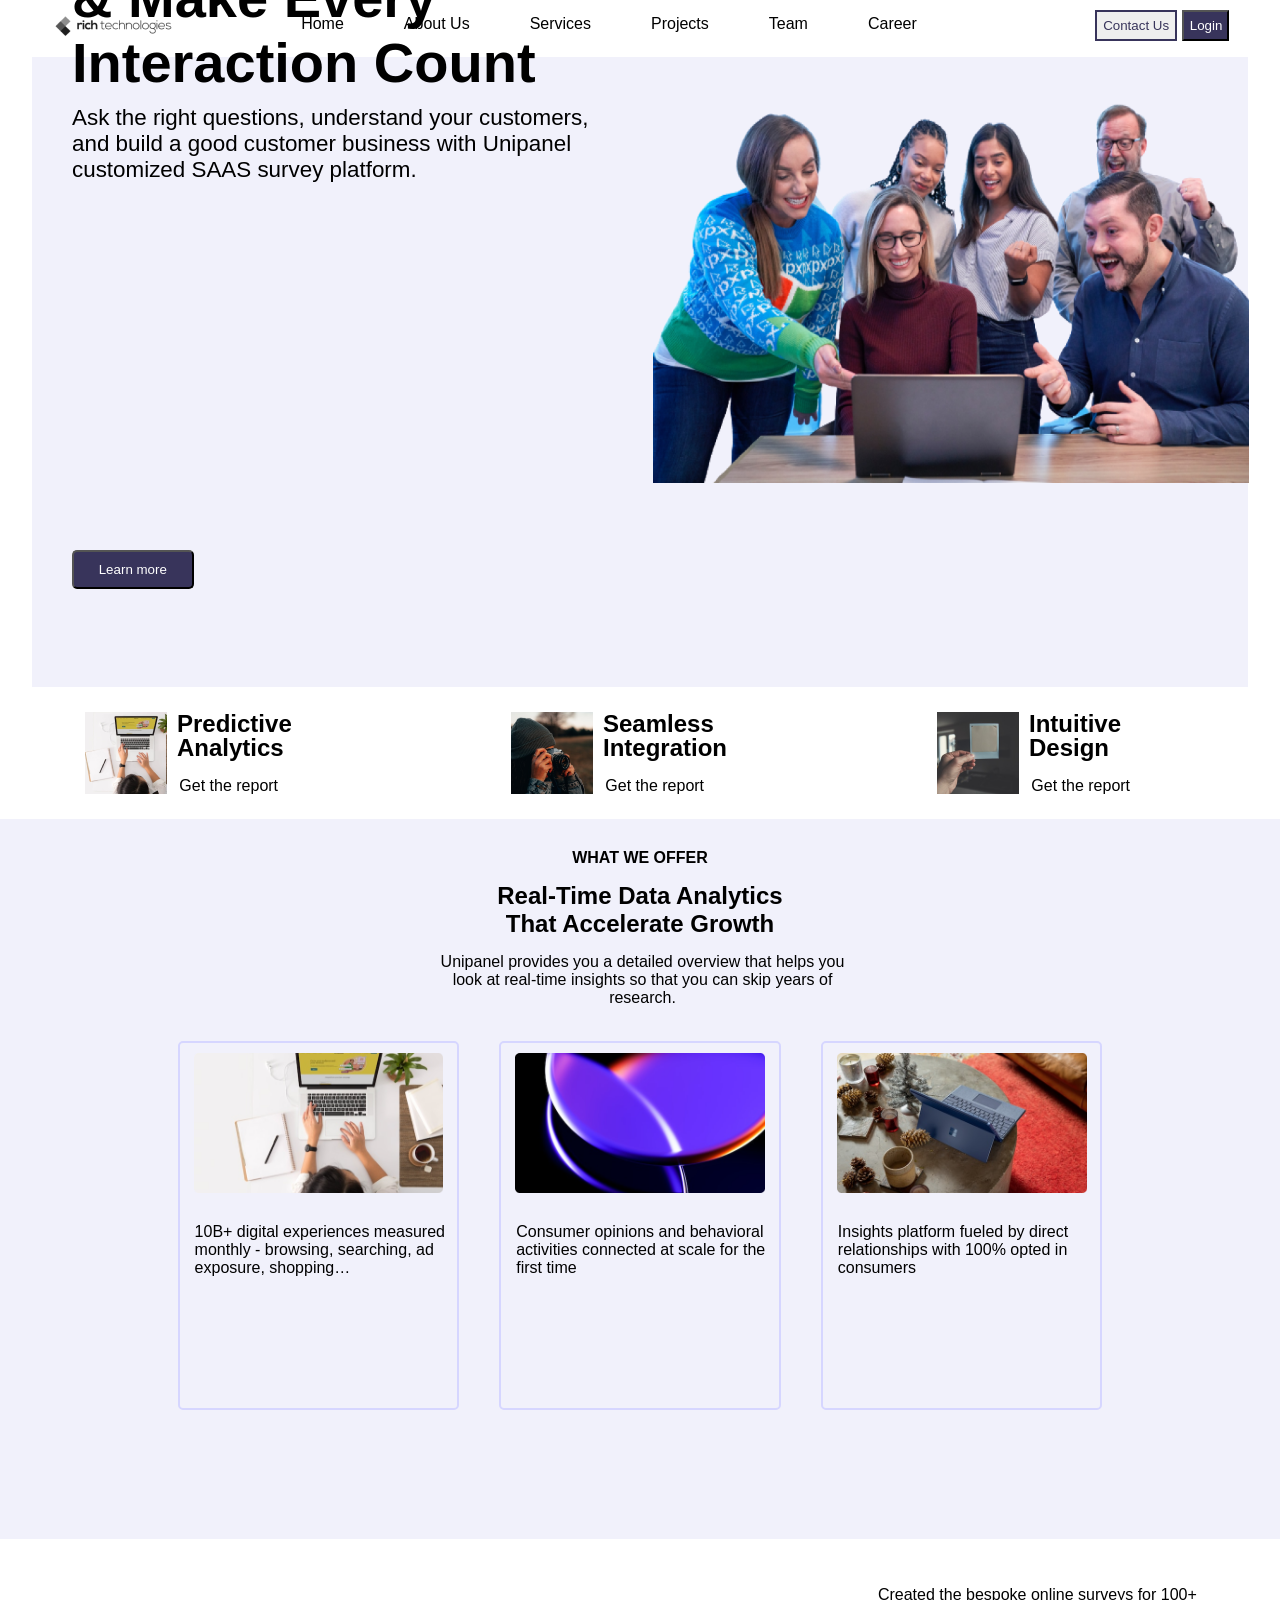
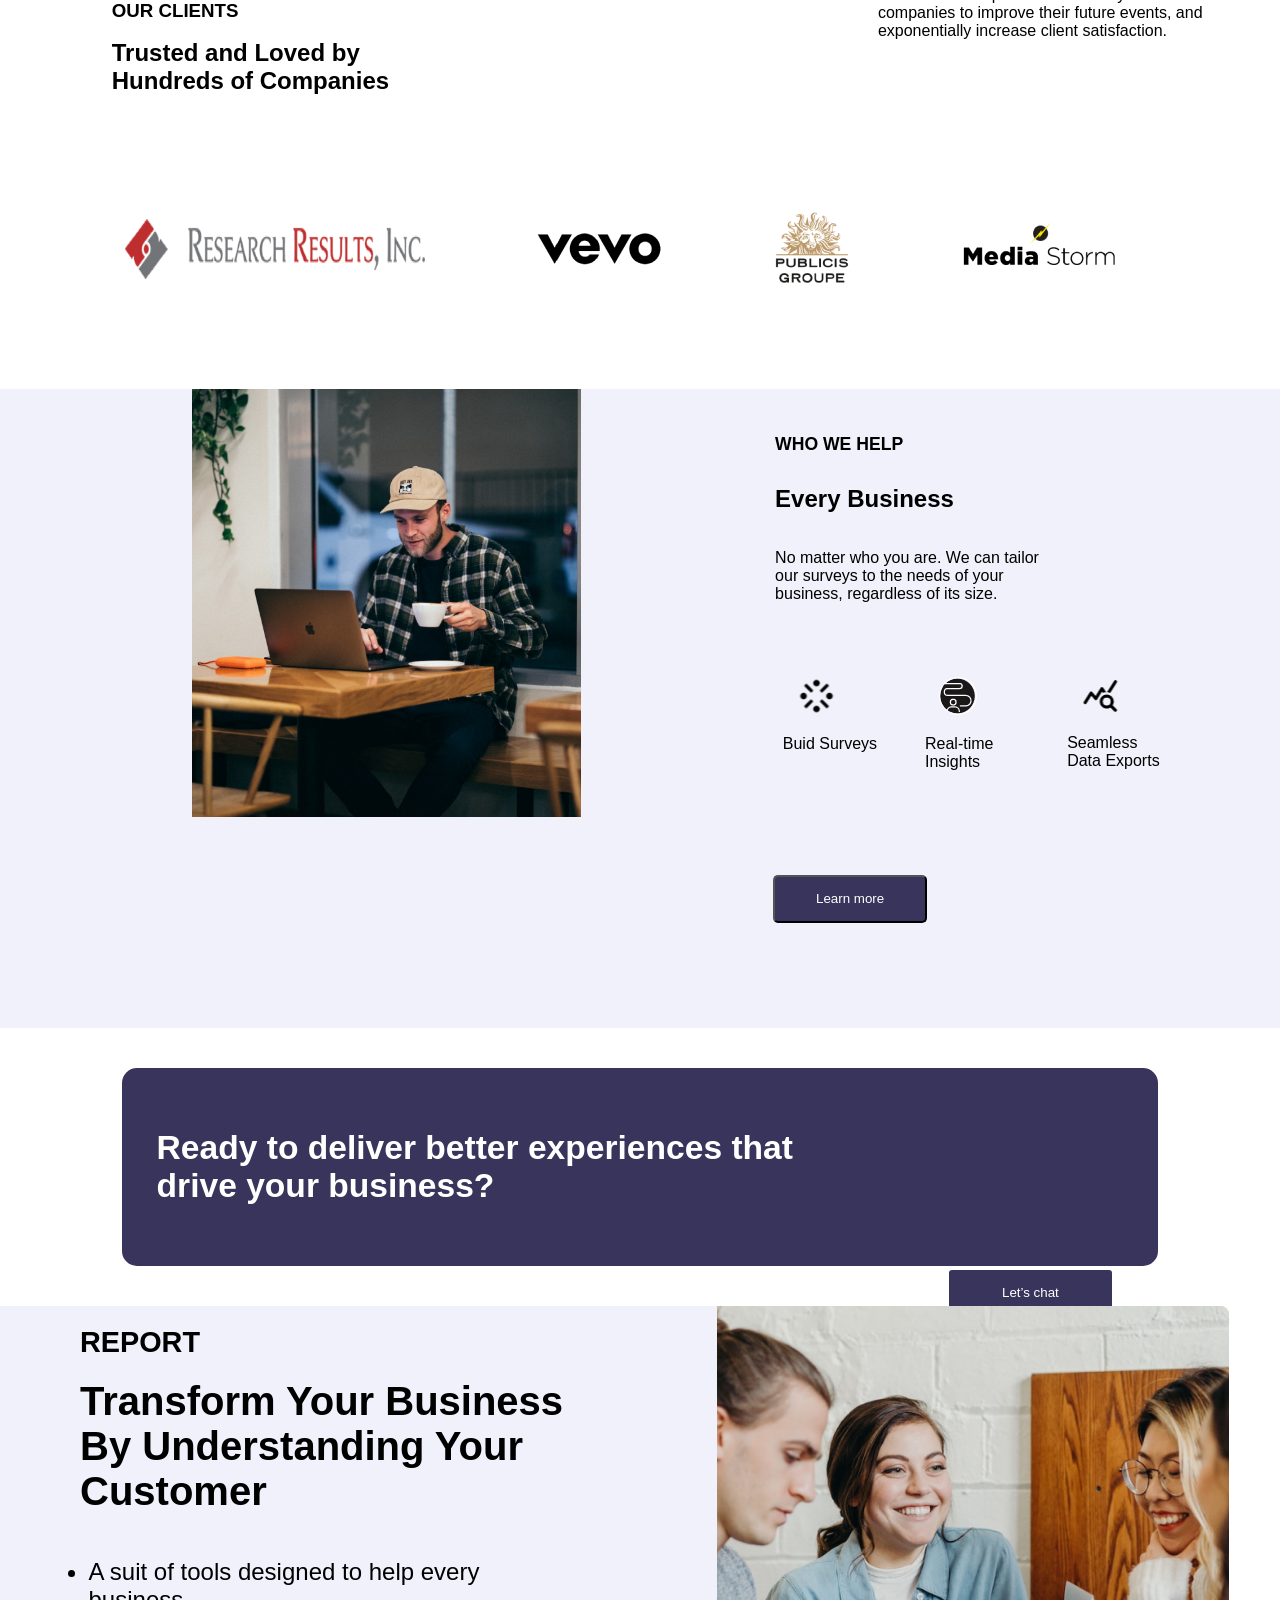
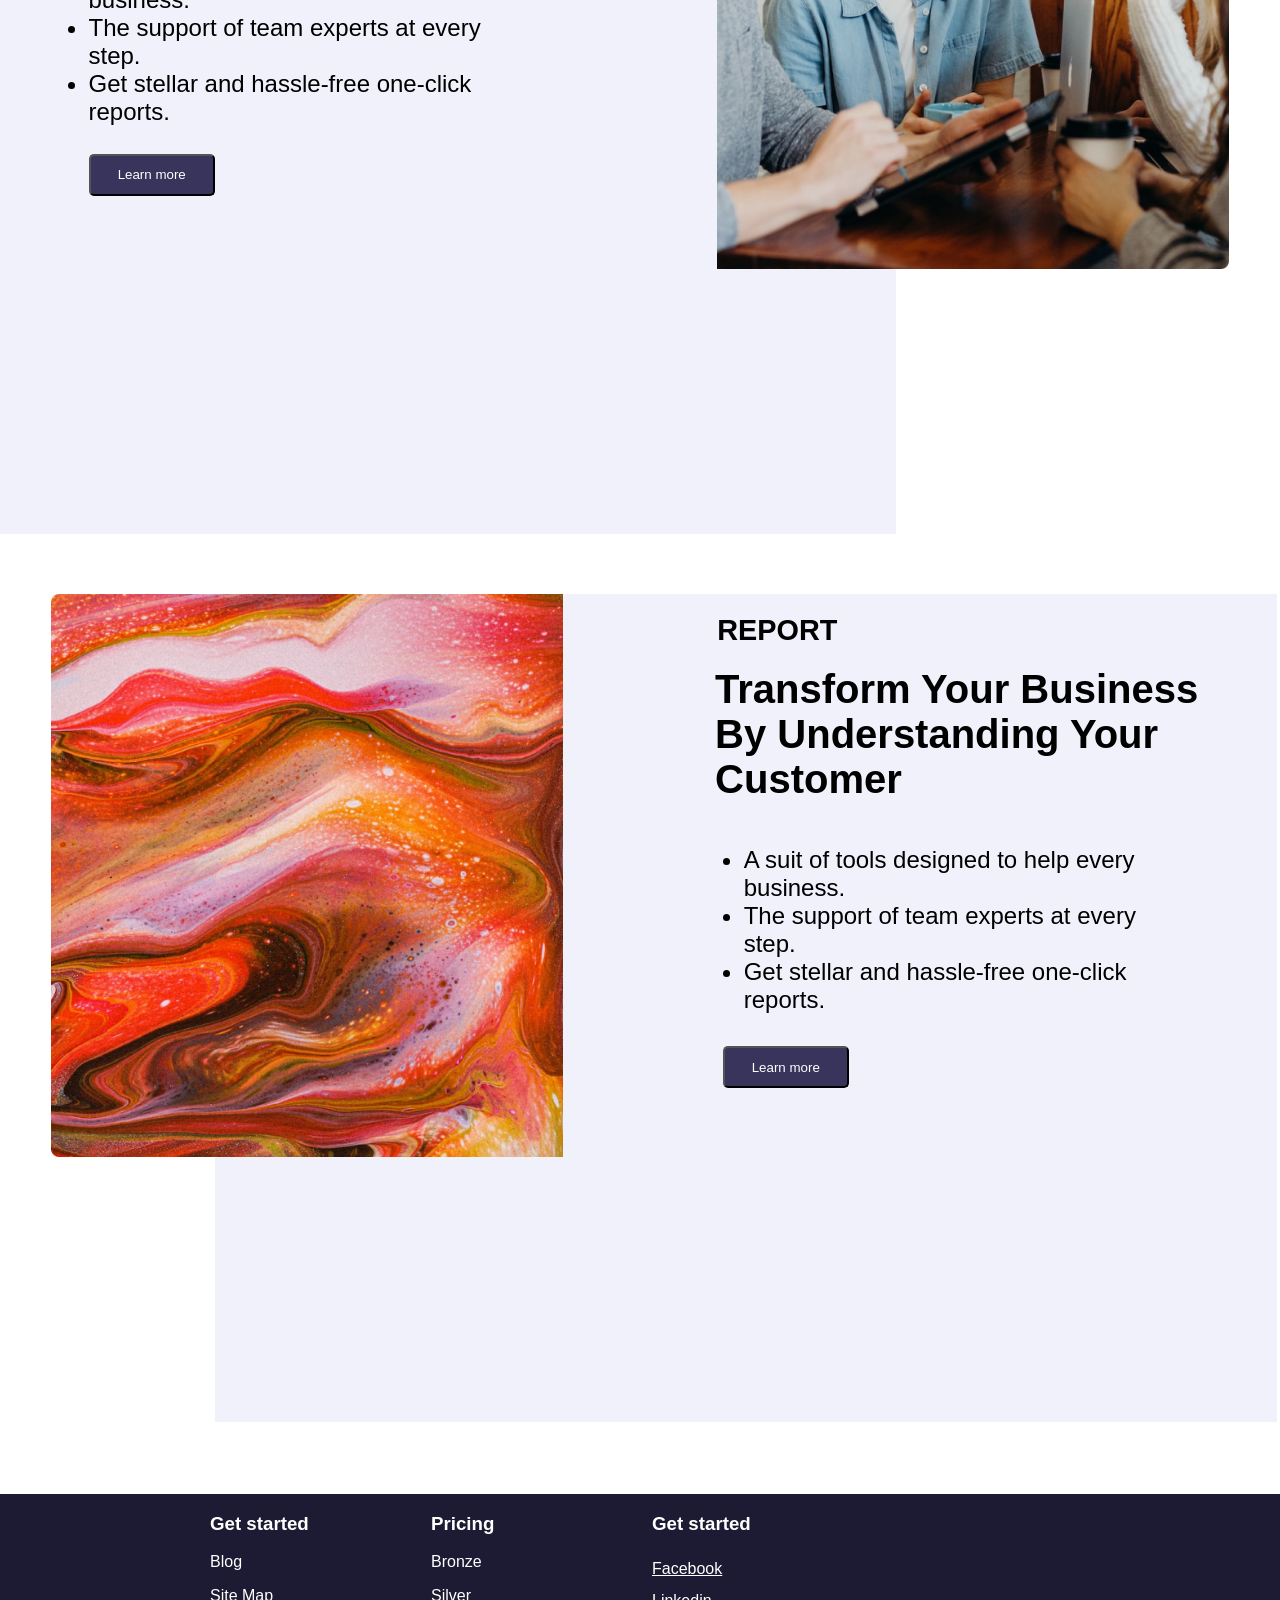
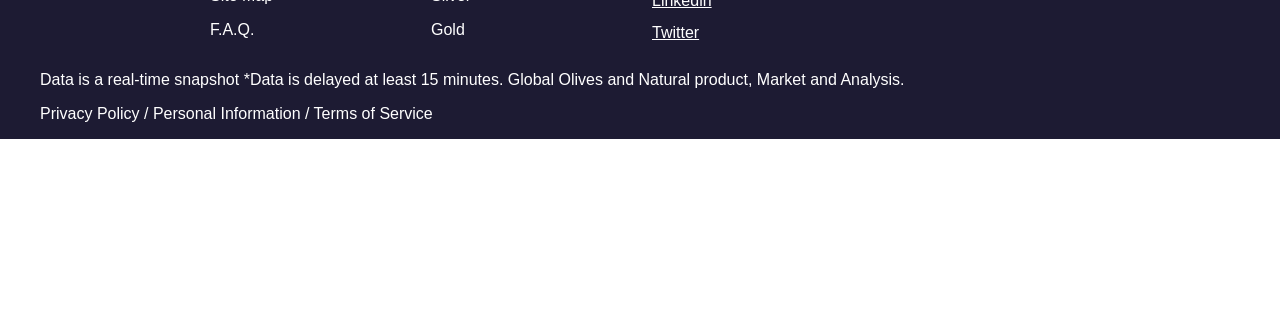
<file: index.html>
<!DOCTYPE html>
<html lang="en">

<head>
    <meta charset="UTF-8">
    <meta name="viewport" content="width=device-width, initial-scale=1.0">
    <title>Document</title>
    <link rel="stylesheet" href="porject.css">
    <link rel="preconnect" href="https://fonts.googleapis.com">
</head>

<body>
    <nav class="team">
        <div class="make">
            <img src="logo.png" class="logo-box" alt="">
        </div>
        <div class="services">
            <ul class="item">
                <li><a href="http://#" class="action">Home</a></li>
                <li><a href="http://#">About Us</a></li>
                <li><a href="http://#">Services</a></li>
                <li><a href="http://#">Projects</a></li>
                <li><a href="http://#">Team</a></li>
                <li><a href="http://#">Career</a></li>
            </ul>
           
        </div>
        <div class="login">
            <button class="home">Contact Us</button>
            <button class="career">Login</button>
        </div>
    </nav>

    <section class="count">
        <div class="better">
            <div>
                <img src="home.png" alt="">
            </div>
            <h1>
                Ask in a Better Way & Make Every Interaction Count
            </h1>
            <p>Ask the right questions, understand your customers, and build a good customer business with Unipanel
                customized SAAS survey platform.
            </p>
        </div>
        <button class="learn">Learn more</button>
    </section>

    <section>
        <div class="design">
            <div class="report">
                <img src="1.png" alt="">
                <h1>Predictive Analytics</h1>
                <p>Get the report</p>
            </div>
            <div class="report">
                <img src="2.png" alt="">
                <h1>Seamless Integration</h1>
                <p>Get the report</p>
            </div>
            <div class="report">
                <img src="3.png" alt="">
                <h1>Intuitive
                    Design</h1>
                <p>Get the report</p>
            </div>
        </div>
    </section>

    <section>
        <div class="offer">
            <div class="real-time">
                <h4>WHAT WE OFFER</h4>
                <h1>Real-Time Data Analytics That Accelerate Growth</h1>
                <p>Unipanel provides you a detailed overview that helps you look at real-time insights so that you can
                    skip years of research.
                </p>
            </div>
            <div class="direct">
                <div class="fueled">
                    <img src="407.png" alt="">
                    <p>10B+ digital experiences measured monthly - browsing, searching, ad exposure, shopping…
                    </p>
                </div>
                <div class="fueled">
                    <img src="406.png" alt="">
                    <p>Consumer opinions and behavioral activities connected at scale for the first time
                    </p>
                </div>
                <div class="fueled">
                    <img src="405.png" alt="">
                    <p>Insights platform fueled by direct relationships with 100% opted in consumers</p>

                </div>
            </div>
        </div>
    </section>

    <section>
        <div class="client">
            <div class="trusted">
                <h3>OUR CLIENTS</h3>
                <h1>Trusted and Loved by Hundreds of Companies
                </h1>
                <p>Created the bespoke online surveys for 100+ companies to improve their future events, and
                    exponentially increase client satisfaction.</p>
            </div>
            <div class="create">
                <div class="improve">
                    <img class="images" src="image 2.png" alt="">
                </div>
                <div class="bespoke">
                    <img src="image 3.png" alt="">
                </div>
                <div class="survey">
                    <img src="image 4.png" alt="">
                </div>
                <div class="future">
                    <img src="image 5.png" alt="">
                </div>
            </div>
        </div>

    </section>

    <section class="need">
        <div class="help">
            <div class="business">
                <div class="tailor">
                    <img src="2072.png" alt="">
                </div>
                <h2>WHO WE HELP</h2>
                <h1>Every Business</h1>
                <p>No matter who you are. We can tailor our surveys to the needs of your business, regardless of its
                    size.</p>
            </div>
            <div class="buid">
                <div class="seamless">
                    <img src="image 6.png" alt="">
                    <p>Buid Surveys</p>
                </div>
                <div class="seamless">
                    <img src="image 7.png" alt="">
                    <p>Real-time
                        Insights</p>
                </div>
                <div class="seamless">
                    <img src="image 8.png" alt="">
                    <p>Seamless
                        Data Exports</p>
                </div>
            </div>
            <button class="export">Learn more</button>
        </div>
    </section>

    <section class="ready">
        <div class="drive">
            <h1>Ready to deliver better experiences that drive your business?</h1>
            <button class="chat">Let’s chat</button>
        </div>
    </section>

    <section>
        <div class="customer">
            <div class="step">
                <img src="404.png" alt="">
            </div>
            <div class="stellar">
                <h3>REPORT</h3>
                <h2>Transform Your Business By Understanding Your Customer</h2>
            </div>
            <div class="tools">
                <ul class="stell">
                    <li>A suit of tools designed to help every business.</li>
                    <li>The support of team experts at every step.</li>
                    <li>Get stellar and hassle-free one-click reports.</li>
                </ul>
            </div>
            <div>
                <button class="hassle">Learn more</button>
            </div>
        </div>
    </section>


    <section class="gold">
        <div class="search">
            <div class="space">
                <img src="111.png" alt="">
            </div>
            <div class="here">
                <h3>REPORT</h3>
                <h2>Transform Your Business By Understanding Your Customer</h2>
            </div>
            <div class="type">
                <ul class="suit">
                    <li>A suit of tools designed to help every business.</li>
                    <li>The support of team experts at every step.</li>
                    <li>Get stellar and hassle-free one-click reports.</li>
                </ul>
            </div>
            <div>
                <button class="click">Learn more</button>
            </div>
        </div>
    </section>

    <footer>
        <div class="start">
            <div class="silver">
                <div class="blog">
                    <div class="bronze">
                        <h3>Get started</h3>
                    </div>
                    <p>Blog</p>
                    <p>Site Map</p>
                    <p>F.A.Q.</p>
                </div>
                <div class="blog">
                    <div class="bronze">
                        <h3>Pricing</h3>
                    </div>
                    <p>Bronze</p>
                    <p>Silver</p>
                    <p>Gold</p>
                </div>
                <div class="blog">
                    <div class="bronze">
                        <h3>Get started</h3>
                    </div>
                    <div class="facebook">
                        <a href="https://facebook.com">Facebook</a>
                    </div>
                    <div class="facebook">
                        <a href="https://linkedin.com">Linkedin</a>
                    </div>
                    <div class="facebook">
                        <a href="https://twitter.com">Twitter</a>
                    </div>  
                </div>
            </div>
            <div>
                <div class="olives">
                    <p>Data is a real-time snapshot *Data is delayed at least 15 minutes. Global Olives and Natural
                        product, Market and Analysis.</p>
                    <p>Privacy Policy / Personal Information / Terms of Service</p>
                </div>
                <div class="product">
                    <img src="Group 3.png" alt="">
                </div>
            </div>
        </div>
    </footer>

</body>

</html>
</file>
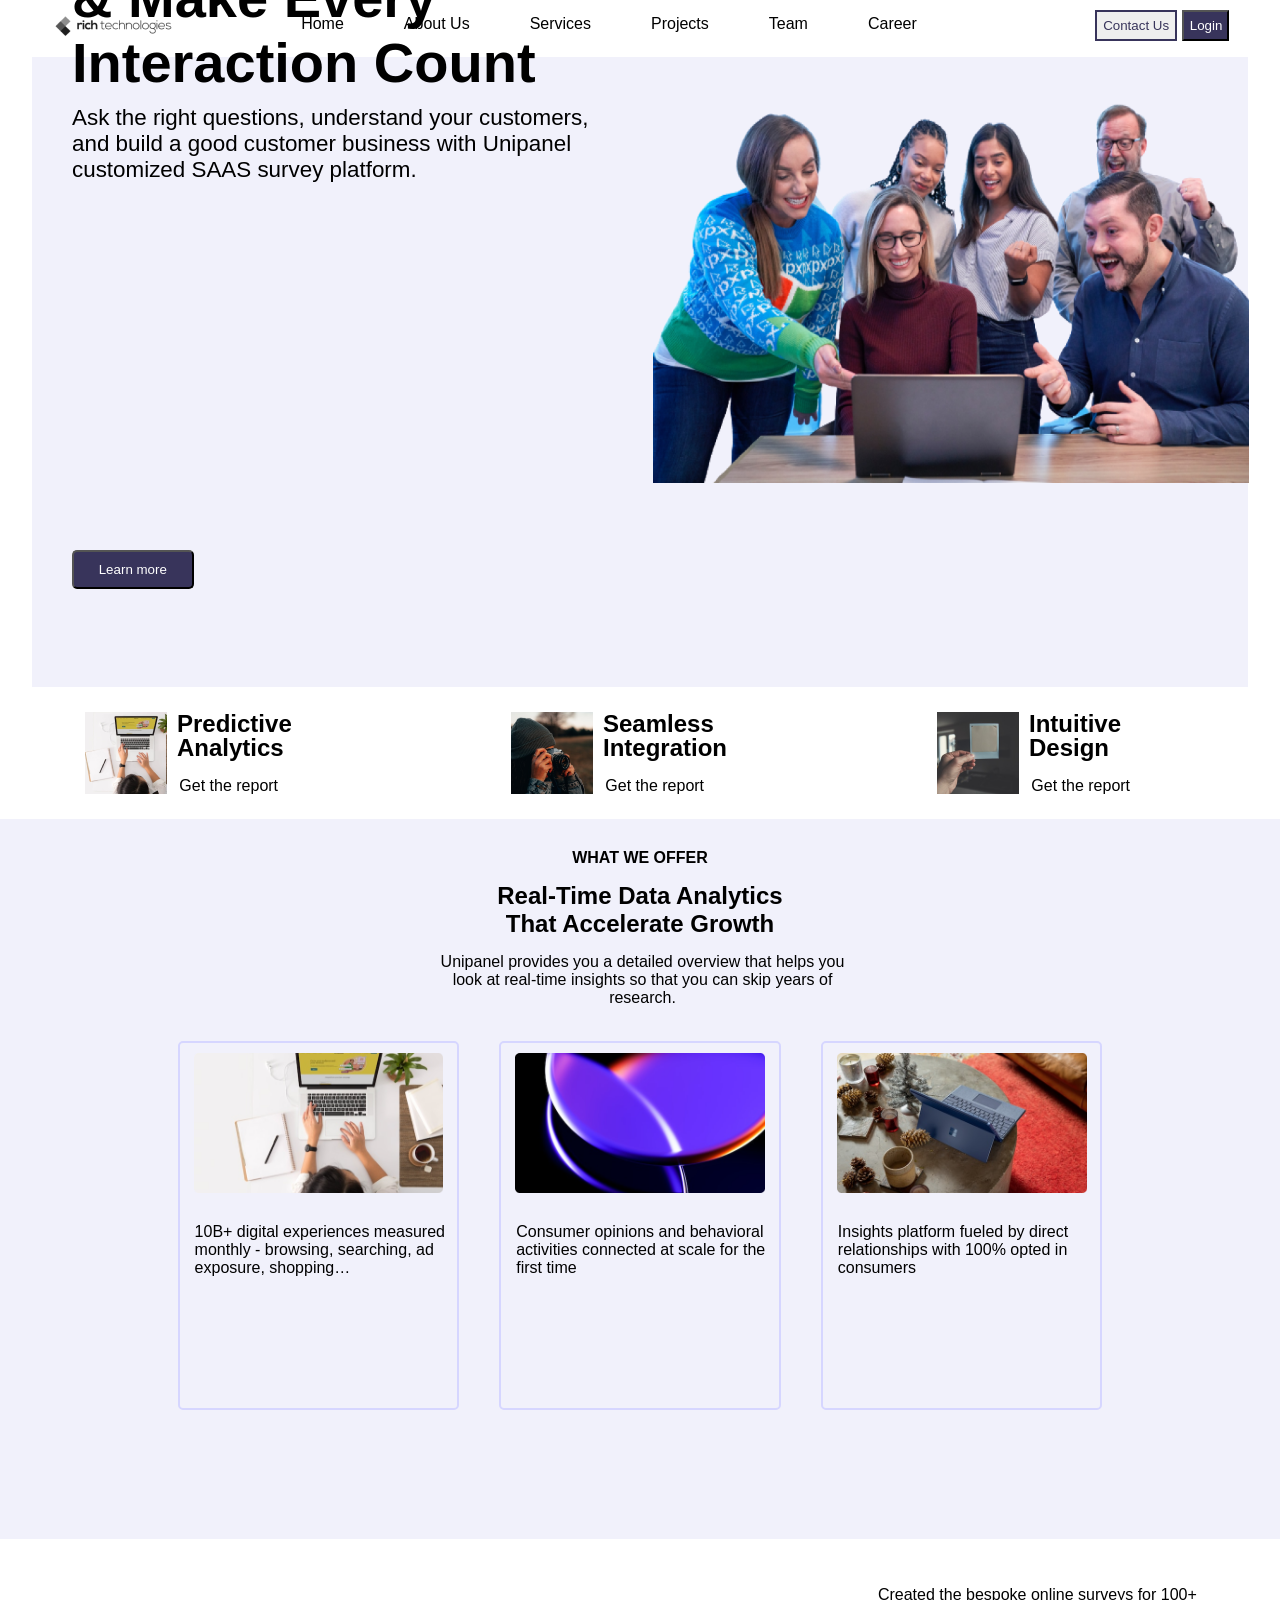
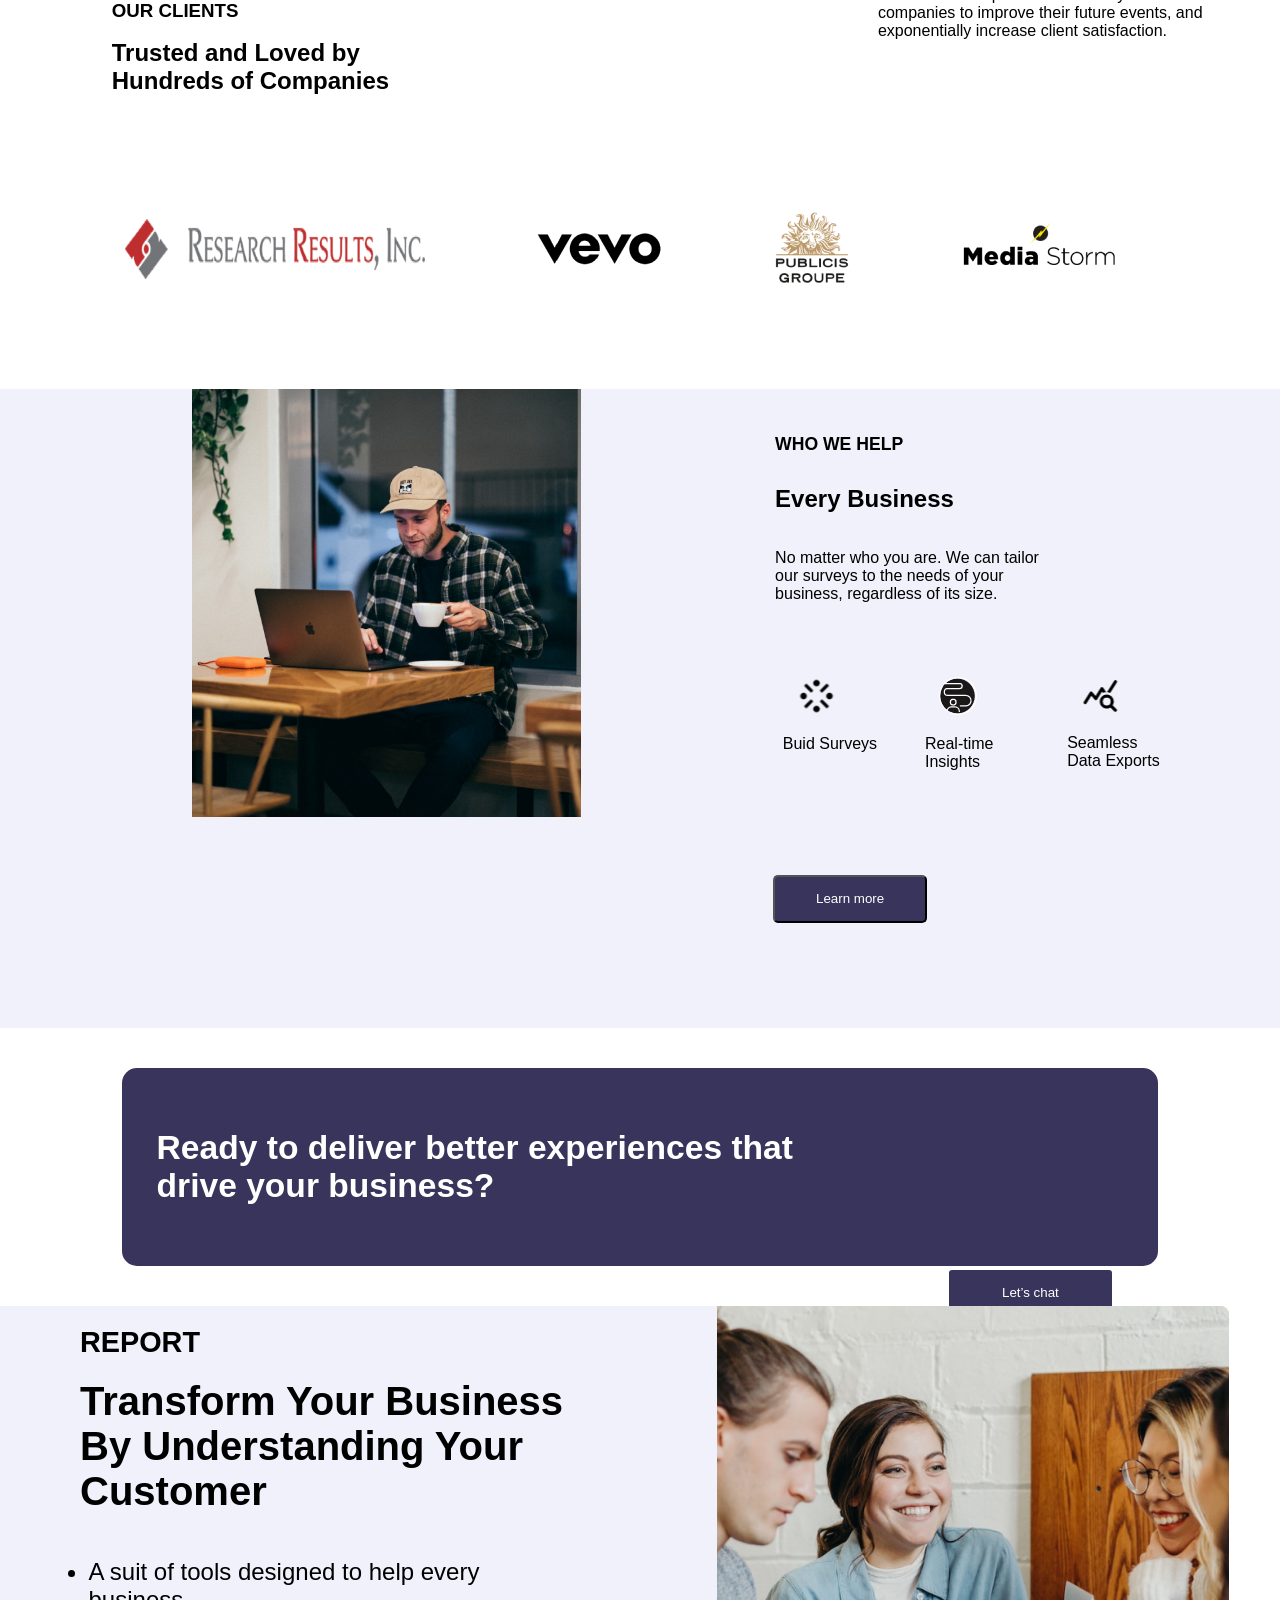
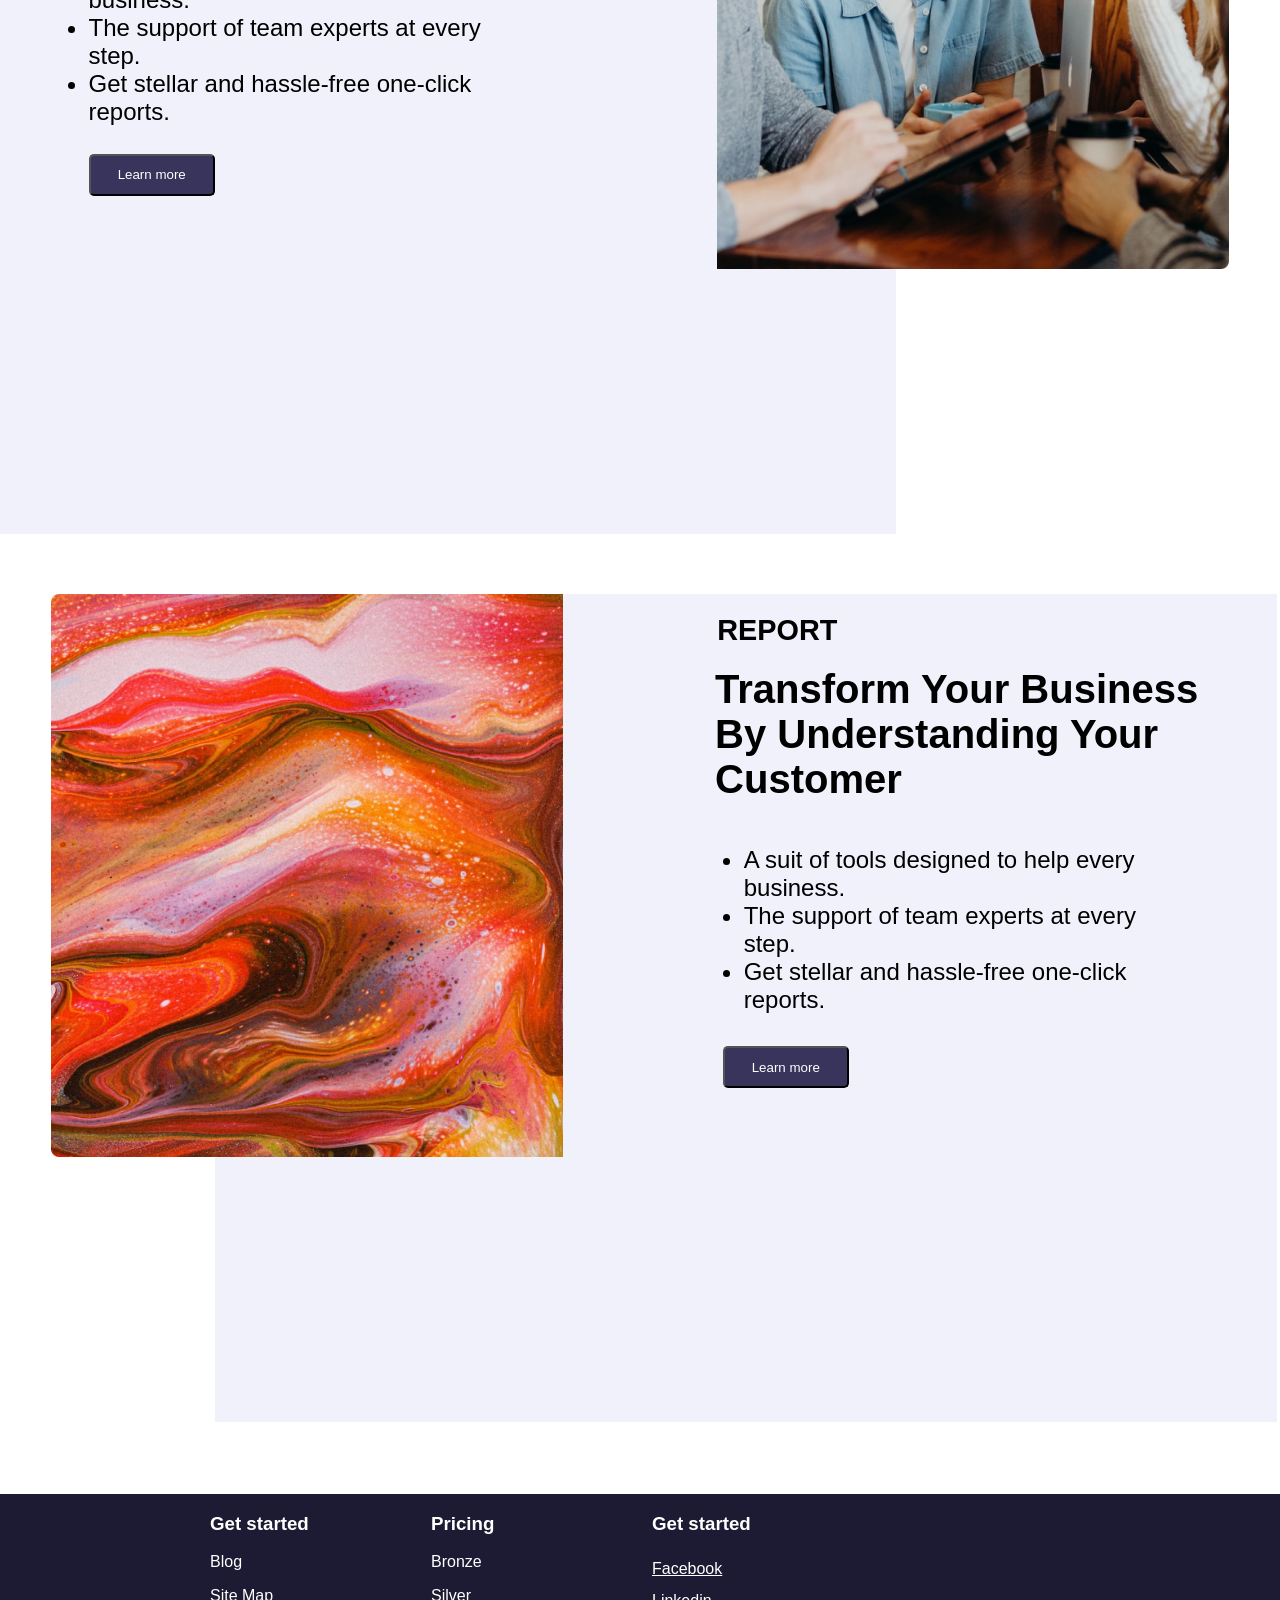
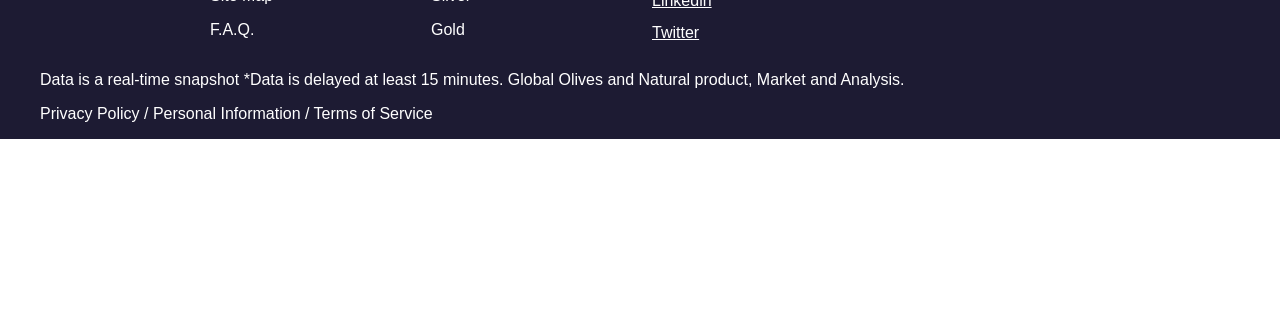
<file: project.html>
<!DOCTYPE html>
<html lang="en">

<head>
    <meta charset="UTF-8">
    <meta name="viewport" content="width=device-width, initial-scale=1.0">
    <title>Document</title>
    <link rel="stylesheet" href="porject.css">
    <link rel="preconnect" href="https://fonts.googleapis.com">
</head>

<body>
    <nav class="team">
        <div class="make">
            <img src="logo.png" class="logo-box" alt="">
        </div>
        <div class="services">
            <ul class="item">
                <li><a href="http://#" class="action">Home</a></li>
                <li><a href="http://#">About Us</a></li>
                <li><a href="http://#">Services</a></li>
                <li><a href="http://#">Projects</a></li>
                <li><a href="http://#">Team</a></li>
                <li><a href="http://#">Career</a></li>
            </ul>
           
        </div>
        <div class="login">
            <button class="home">Contact Us</button>
            <button class="career">Login</button>
        </div>
    </nav>

    <section class="count">
        <div class="better">
            <div>
                <img src="home.png" alt="">
            </div>
            <h1>
                Ask in a Better Way & Make Every Interaction Count
            </h1>
            <p>Ask the right questions, understand your customers, and build a good customer business with Unipanel
                customized SAAS survey platform.
            </p>
        </div>
        <button class="learn">Learn more</button>
    </section>

    <section>
        <div class="design">
            <div class="report">
                <img src="1.png" alt="">
                <h1>Predictive Analytics</h1>
                <p>Get the report</p>
            </div>
            <div class="report">
                <img src="2.png" alt="">
                <h1>Seamless Integration</h1>
                <p>Get the report</p>
            </div>
            <div class="report">
                <img src="3.png" alt="">
                <h1>Intuitive
                    Design</h1>
                <p>Get the report</p>
            </div>
        </div>
    </section>

    <section>
        <div class="offer">
            <div class="real-time">
                <h4>WHAT WE OFFER</h4>
                <h1>Real-Time Data Analytics That Accelerate Growth</h1>
                <p>Unipanel provides you a detailed overview that helps you look at real-time insights so that you can
                    skip years of research.
                </p>
            </div>
            <div class="direct">
                <div class="fueled">
                    <img src="407.png" alt="">
                    <p>10B+ digital experiences measured monthly - browsing, searching, ad exposure, shopping…
                    </p>
                </div>
                <div class="fueled">
                    <img src="406.png" alt="">
                    <p>Consumer opinions and behavioral activities connected at scale for the first time
                    </p>
                </div>
                <div class="fueled">
                    <img src="405.png" alt="">
                    <p>Insights platform fueled by direct relationships with 100% opted in consumers</p>

                </div>
            </div>
        </div>
    </section>

    <section>
        <div class="client">
            <div class="trusted">
                <h3>OUR CLIENTS</h3>
                <h1>Trusted and Loved by Hundreds of Companies
                </h1>
                <p>Created the bespoke online surveys for 100+ companies to improve their future events, and
                    exponentially increase client satisfaction.</p>
            </div>
            <div class="create">
                <div class="improve">
                    <img class="images" src="image 2.png" alt="">
                </div>
                <div class="bespoke">
                    <img src="image 3.png" alt="">
                </div>
                <div class="survey">
                    <img src="image 4.png" alt="">
                </div>
                <div class="future">
                    <img src="image 5.png" alt="">
                </div>
            </div>
        </div>

    </section>

    <section class="need">
        <div class="help">
            <div class="business">
                <div class="tailor">
                    <img src="2072.png" alt="">
                </div>
                <h2>WHO WE HELP</h2>
                <h1>Every Business</h1>
                <p>No matter who you are. We can tailor our surveys to the needs of your business, regardless of its
                    size.</p>
            </div>
            <div class="buid">
                <div class="seamless">
                    <img src="image 6.png" alt="">
                    <p>Buid Surveys</p>
                </div>
                <div class="seamless">
                    <img src="image 7.png" alt="">
                    <p>Real-time
                        Insights</p>
                </div>
                <div class="seamless">
                    <img src="image 8.png" alt="">
                    <p>Seamless
                        Data Exports</p>
                </div>
            </div>
            <button class="export">Learn more</button>
        </div>
    </section>

    <section class="ready">
        <div class="drive">
            <h1>Ready to deliver better experiences that drive your business?</h1>
            <button class="chat">Let’s chat</button>
        </div>
    </section>

    <section>
        <div class="customer">
            <div class="step">
                <img src="404.png" alt="">
            </div>
            <div class="stellar">
                <h3>REPORT</h3>
                <h2>Transform Your Business By Understanding Your Customer</h2>
            </div>
            <div class="tools">
                <ul class="stell">
                    <li>A suit of tools designed to help every business.</li>
                    <li>The support of team experts at every step.</li>
                    <li>Get stellar and hassle-free one-click reports.</li>
                </ul>
            </div>
            <div>
                <button class="hassle">Learn more</button>
            </div>
        </div>
    </section>


    <section class="gold">
        <div class="search">
            <div class="space">
                <img src="111.png" alt="">
            </div>
            <div class="here">
                <h3>REPORT</h3>
                <h2>Transform Your Business By Understanding Your Customer</h2>
            </div>
            <div class="type">
                <ul class="suit">
                    <li>A suit of tools designed to help every business.</li>
                    <li>The support of team experts at every step.</li>
                    <li>Get stellar and hassle-free one-click reports.</li>
                </ul>
            </div>
            <div>
                <button class="click">Learn more</button>
            </div>
        </div>
    </section>

    <footer>
        <div class="start">
            <div class="silver">
                <div class="blog">
                    <div class="bronze">
                        <h3>Get started</h3>
                    </div>
                    <p>Blog</p>
                    <p>Site Map</p>
                    <p>F.A.Q.</p>
                </div>
                <div class="blog">
                    <div class="bronze">
                        <h3>Pricing</h3>
                    </div>
                    <p>Bronze</p>
                    <p>Silver</p>
                    <p>Gold</p>
                </div>
                <div class="blog">
                    <div class="bronze">
                        <h3>Get started</h3>
                    </div>
                    <div class="facebook">
                        <a href="https://facebook.com">Facebook</a>
                    </div>
                    <div class="facebook">
                        <a href="https://linkedin.com">Linkedin</a>
                    </div>
                    <div class="facebook">
                        <a href="https://twitter.com">Twitter</a>
                    </div>  
                </div>
            </div>
            <div>
                <div class="olives">
                    <p>Data is a real-time snapshot *Data is delayed at least 15 minutes. Global Olives and Natural
                        product, Market and Analysis.</p>
                    <p>Privacy Policy / Personal Information / Terms of Service</p>
                </div>
                <div class="product">
                    <img src="Group 3.png" alt="">
                </div>
            </div>
        </div>
    </footer>

</body>

</html>
</file>
<file: porject.css>
body{
    font-family: 'Montserrat', sans-serif;
    margin: 0;
    padding: 0;
}
.team{
    display: flex;
    justify-content: space-between;
    padding: 0px 50px;
    
}
.make {
    margin: 10px 0px;
}

ul{
    display: flex;
    

}
.item{
    
    margin: 5px 94px 0px 0px;;
}

.services ul li{
    list-style: none;
}

.services ul li a{
    margin: 0px 30px;
    text-decoration: none;
    color: black;
}
.services{
    display: flex;
    margin: 10px 0px;
}

.login{
    margin: 10px 0px;
}


.home{
    width: 61%;
    margin: 0px 0px;
    padding: 6px;
    color: #38345B;
    border: 2px solid #38345B;
}

.career{
    width: 35%;
    background-color: #38345B;
    color: #FFFFFF;
    padding: 6px;
}

/* 2 */

.count{
    height: 70vh;
    margin: auto;
    width: 95%;
    background-color: #F1F1FB;
}

.better{
    display: flex;
    flex-direction: column;
    position: absolute;
    width: 97%;
    height: 70%;
}

.better img {
    width: 48%;
    height: 106%;
    position: relative;
    left: 50%;

}
.better h1{
    font-size: 3.5rem;
    width: 43%;
    position: relative;
    bottom: 95%;
    margin: 40px 40px 0px;
}
.better p{
    font-size: 1.4rem;
    width: 44%;
    position: relative;
    bottom: 95%;
    margin: 10px 40px;

}

.learn{
    width: 10%;
    position: relative;
    top: 75%;
    margin: 20px 40px;
    background-color: #38345B;
    color: #FFFFFF;
    padding: 10px;
    border-radius: 5px;
}

/* 2 */
.design{
    display: flex;
   margin: 25px 0px;
}

.report{
    display: flex;
    width: 20%;
    margin: 0px 85px;
}
.report h1{
    width: 12%;
    margin: 0px 10px;
    line-height: 1.5rem;
}
.report p{
    width: 40%;
    position: relative;
    right: 15%;
    top: 60%;
}

/* 3 */

.offer{
    background-color: #F1F1FB;
    height: 80vh;
}

.real-time{
    display: flex;
    flex-direction: column;
    align-items: center;
}
.real-time h4{
    margin: 30px 0px 0px 0px;
    text-align: center;
}
.real-time h1{
   width: 25%;
   text-align: center;
   margin: 15px 0px;
}
.real-time p{
    width: 32%;
    text-align: center;
    margin: 0px;
    margin: 0px -5px 0px 0px;
}
.direct{
    display: flex;
    height: 41vh;
    justify-content: center;
    margin: 34px 0px;
}

.fueled{
    border: 2px solid #D6D6FF;
    width: 22%;
    margin: 0px 20px;
    box-sizing: border-box;
    border-radius: 5px;
}
.fueled img{
   width: 90%;
   padding: 10px 14px;
}
.fueled p{
   width: 92%;
   padding: 0px 15px;
}

/* 4 */

.client{
    height: 50vh;
}
.trusted{
    display: flex;
    flex-direction: column;
    position: absolute;
}
.trusted h3{
    position: absolute;
    left: 21%;
    top: 27%;
}

.trusted h1{
    position: relative;
    width: 57%;
    margin: 100px 0px 0px 0px;
    left: 21%;
    
}
.trusted p{
    position: absolute;
    left: 165%;
    bottom: 25%;
    width: 62%;
}

.create{
    display: flex;
    position: relative;
    justify-content: space-between;
    top: 60%;
    margin: 0px 85px;
}


.images{
    height: 60px;
    width: 300px;
    padding: 10px 0px;
    margin-left: 40px;
}

.future{
   margin-right: 80px;
}

/* 5 */

.help{
    background-color: #F1F1FB;
    display: flex;
    
    height: 71vh;
    width: 100%;
}

.business{

left: 15%;
}

.business{
position: relative;
}
.business h2{
    position: absolute;
    left: 93%;
    top: 7%;
    width: 30%;
    margin: 0;
    font-size: 1.1rem;
}
.business h1{
    position: absolute;
    left: 93%;
    width: 30%;
    top: 15%;
    margin: 0;

}
.business p{
    position: absolute;
    left: 93%;
    top: 25%;
    width: 43%;
    margin: 0;

}
.tailor img{
width: 62%;
}

.buid{
    display: flex;
    flex-direction: row;
    justify-content: space-between;
    position: relative;
}

.seamless{
    position: relative;
    left: 40%;
    top: 45%;
    width: 27%;
    margin: 0px 0px;
}

.seamless img{
    margin: 0px 14px;
}

.export{
    width: 12%;
    position: relative;
    top: 76%;
    right: 19%;
    background-color: #38345B;
    color: #FFFFFF;
    border-radius: 5px;
    height: 3rem;
}
/* 6 */

.ready{
    display: flex;
    width: 81%;
    border-radius: 15px;
    height: 22vh;
    justify-content: center;
    align-items: center;
    margin: 40px auto;
    background-color: #38345B;
    
}
.drive h1{
    color: #FFFFFF;
    width: 64%;
    margin: 0px 35px;
    font-size: 2.1rem;
}

.chat{
    width: 13%;
    background-color: #38345B;
    color: #FFFFFF;
    border-radius: 5px;
    height: 3rem;
    position: absolute;
    bottom: -224%;
    right: 13%;
    border: 2px solid #FFFFFF;
}


/* 7 */

.customer{
    display: flex;
    background-color: #F1F1FB;
    height: 92vh;
    width: 70%;
    flex-direction: column;
    align-items: center;
}
.step img{
    width: 40%;
    right: 4%;
    position: absolute;
    
}

.stellar h3{
    font-size: 1.8rem;
    /* width: 54%; */
    margin: 20px 80px;
}
.stellar h2{
    font-size: 2.5rem;
    width: 60%;
    margin: 20px 80px;
}

.tools{
    margin: 0px 260px 0px 0px;
}
.stell{

    flex-direction: column;
    font-size: 1.5rem;
    width: 75%;
}
.hassle{
    width: 150%;
    position: relative;
    top: 10%;
    right: 377%;
    background-color: #38345B;
    color: #FFFFFF;
    border-radius: 5px;
    height: 2.6rem;
}


/* 8 */

.gold{
    height: 100vh;
}

.search{
    display: flex;
    background-color: #F1F1FB;
    height: 92vh;
    width: 83%;
    margin: 60px 0px 0px 215px;
    flex-direction: column;
    align-items: center;
}

.space img{
    width: 40%;
    left: 4%;
    position: absolute;
}

.here h2{
    font-size: 2.5rem;
    width: 50%;
    margin: 20px 22px;
    position: relative;
    left: 45%;
    

}
.here h3{
    width: 45%;
    position: relative;
    left: 55%;
    font-size: 1.8rem;
    margin: 20px -82px;
}



.type{
    position: relative;
    left: 20%;
    font-size: 1.5rem;
    width: 48%;
}
.suit{

    flex-direction: column;
    width: 80%;
}
.click{
    width: 150%;
    position: relative;
    left: 22%;
    top: 20%;
    background-color: #38345B;
    color: #FFFFFF;
    border-radius: 5px;
    height: 2.6rem;
}


/* 9 */

.start{
    color: #FFFFFF;
    background-color: #1D1B33;
    display: flex;
    flex-direction: column;
}
.silver{
    display: flex;
    margin: 0px 170px;
}

.blog{
 
 width: 15%;
 margin: 0px 40px;
}
.facebook a{
    color: #FFFFFF;
    line-height: 2;
}
.product img{
    position: absolute;
    left: 89%;
    top: 558%;
}

.olives{
    margin: 0px 40px;
}
</file>
